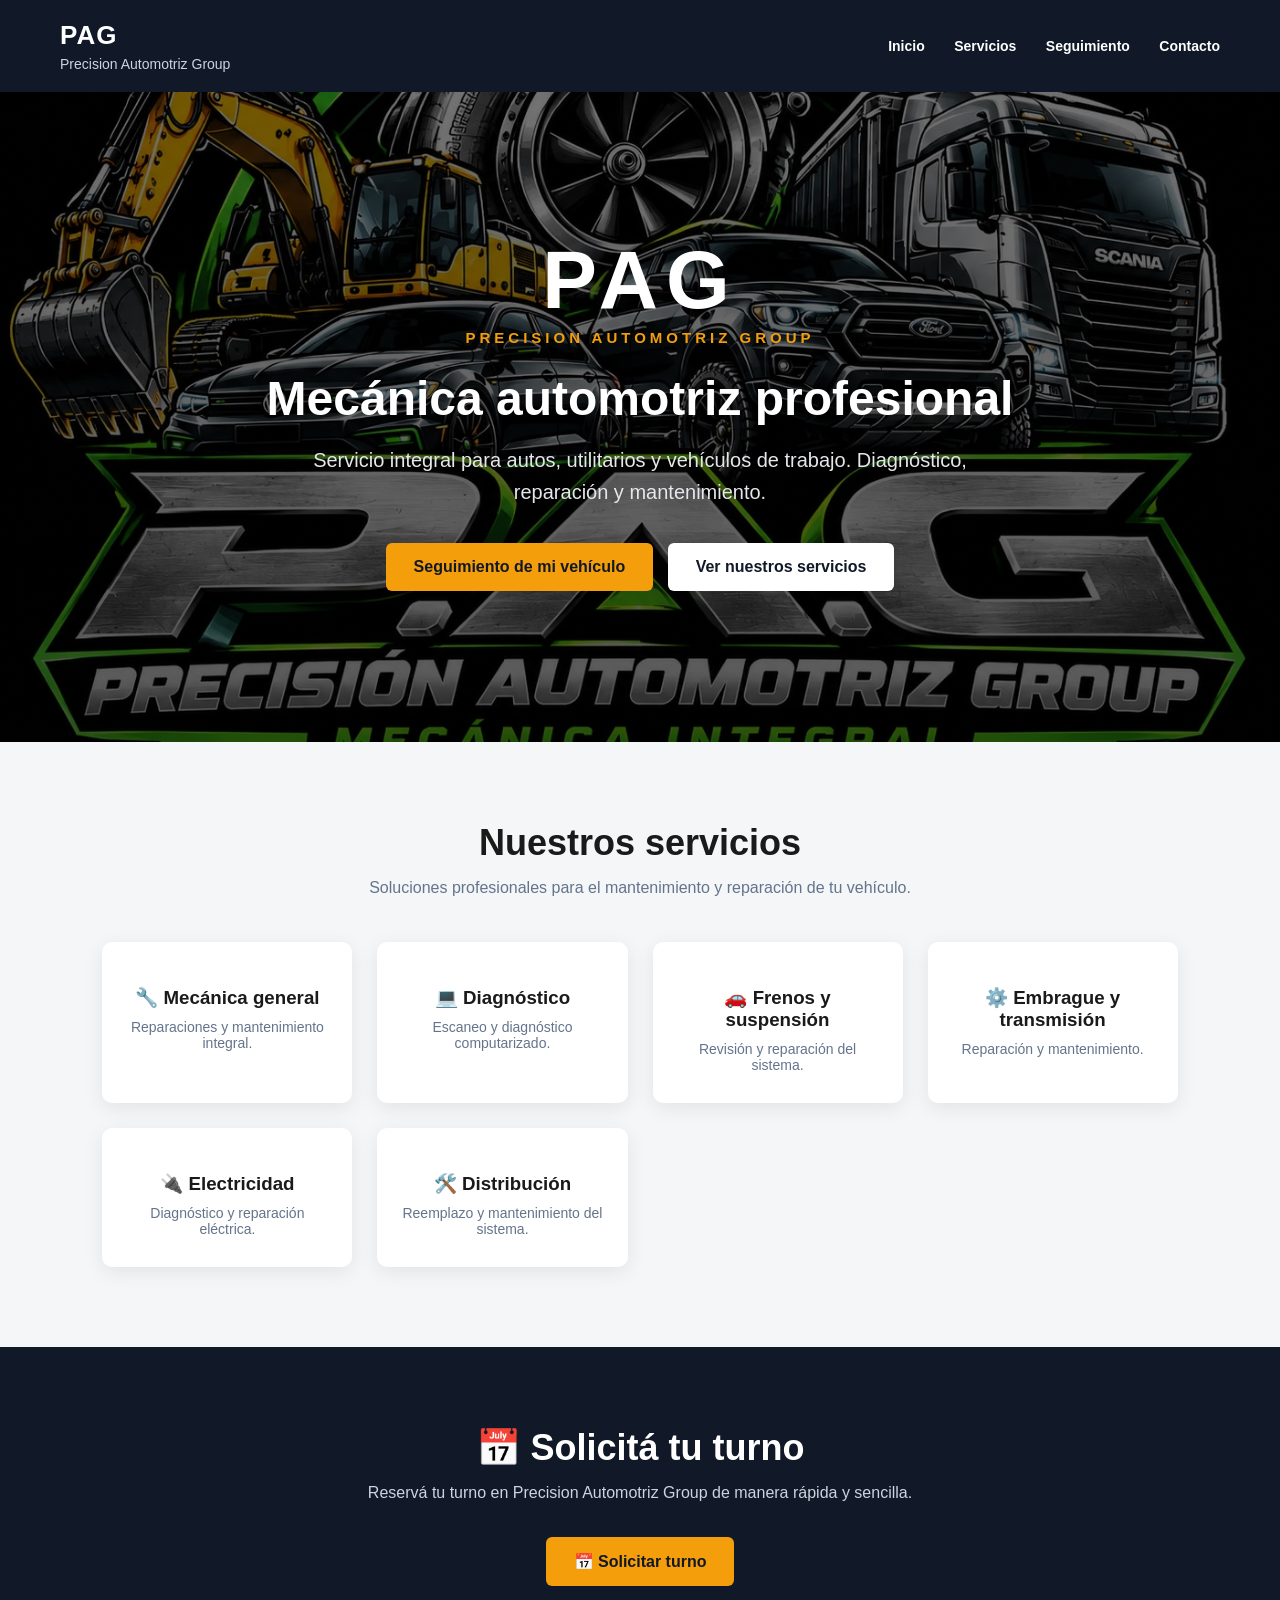
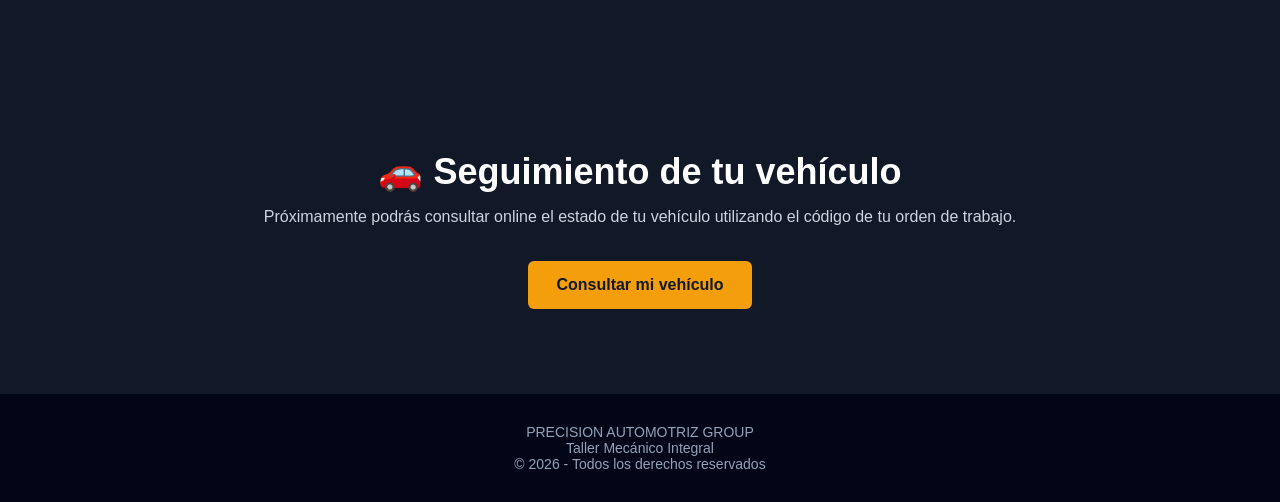
<file: index.html>
<!DOCTYPE html>
<html lang="es">

<head>
<link rel="icon" href="https://cdnjs.cloudflare.com/ajax/libs/twemoji/14.0.2/72x72/1f527.png" type="image/png">

    <meta charset="UTF-8">
    <meta name="viewport" content="width=device-width, initial-scale=1.0">

    <link rel="stylesheet" href="estilos.css">

    <title>Precision Automotriz Group</title>
</head>

<body>

    <header>

        <div class="logo">
            <h1>PAG</h1>
            <p>Precision Automotriz Group</p>
        </div>

        <nav>
            <a href="#inicio">Inicio</a>
            <a href="#servicios">Servicios</a>
            <a href="seguimiento">Seguimiento</a>
            <a href="#contacto">Contacto</a>
        </nav>

    </header>


    <section class="hero" id="inicio">

        <div class="hero-content">

    <div class="hero-brand">
        <span>PAG</span>
        <small>PRECISION AUTOMOTRIZ GROUP</small>
    </div>

    <h2>Mecánica automotriz profesional</h2>

    <p>
        Servicio integral para autos, utilitarios y vehículos de trabajo.
        Diagnóstico, reparación y mantenimiento.
    </p>

    <div class="hero-buttons">

    <a href="./seguimiento.html" class="btn btn-primary">
        Seguimiento de mi vehículo
    </a>

    <a href="#servicios" class="btn btn-secondary">
        Ver nuestros servicios
    </a>

</div>

</div>

    </section>


    <section class="services" id="servicios">

        <h2>Nuestros servicios</h2>

        <p class="services-description">
            Soluciones profesionales para el mantenimiento y reparación de tu vehículo.
        </p>

        <div class="services-grid">

            <div class="service-card">
                <h3>🔧 Mecánica general</h3>
                <p>Reparaciones y mantenimiento integral.</p>
            </div>

            <div class="service-card">
                <h3>💻 Diagnóstico</h3>
                <p>Escaneo y diagnóstico computarizado.</p>
            </div>

            <div class="service-card">
                <h3>🚗 Frenos y suspensión</h3>
                <p>Revisión y reparación del sistema.</p>
            </div>

            <div class="service-card">
                <h3>⚙️ Embrague y transmisión</h3>
                <p>Reparación y mantenimiento.</p>
            </div>

            <div class="service-card">
                <h3>🔌 Electricidad</h3>
                <p>Diagnóstico y reparación eléctrica.</p>
            </div>

            <div class="service-card">
                <h3>🛠️ Distribución</h3>
                <p>Reemplazo y mantenimiento del sistema.</p>
            </div>

        </div>

    </section>

<section class="tracking" id="turnos">

    <h2>📅 Solicitá tu turno</h2>

    <p>
        Reservá tu turno en Precision Automotriz Group
        de manera rápida y sencilla.
    </p>

    <a href="turnos.html" class="btn btn-primary">
        📅 Solicitar turno
    </a>

</section>
    <section class="tracking" id="seguimiento">

        <h2>🚗 Seguimiento de tu vehículo</h2>

        <p>
            Próximamente podrás consultar online el estado de tu vehículo
            utilizando el código de tu orden de trabajo.
        </p>

        <a href="#" class="btn btn-primary">
            Consultar mi vehículo
        </a>

    </section>


    <footer id="contacto">

        <p>PRECISION AUTOMOTRIZ GROUP</p>

        <p>Taller Mecánico Integral</p>

        <p>© 2026 - Todos los derechos reservados</p>

    </footer>

</body>

</html>
</file>
<file: estilos.css>
* {
    margin: 0;
    padding: 0;
    box-sizing: border-box;
}

body {
    font-family: Arial, Helvetica, sans-serif;
    background: #f4f6f8;
    color: #1a1a1a;
}

/* ENCABEZADO */

header {
    background: #111827;
    color: white;
    padding: 20px 60px;
    display: flex;
    justify-content: space-between;
    align-items: center;
}

.logo h1 {
    font-size: 26px;
    letter-spacing: 1px;
}

.logo p {
    color: #cbd5e1;
    margin-top: 5px;
    font-size: 14px;
}

nav a {
    color: white;
    text-decoration: none;
    margin-left: 25px;
    font-weight: bold;
    font-size: 14px;
}

nav a:hover {
    color: #f59e0b;
}

/* PORTADA */

.hero {
    min-height: 650px;

    background:
        linear-gradient(
            rgba(0, 0, 0, 0.55),
            rgba(0, 0, 0, 0.65)
        ),
        url("poster-pag.jpg");

    background-size: cover;
    background-position: center;
    background-repeat: no-repeat;

    display: flex;
    align-items: center;
    justify-content: center;

    text-align: center;
    color: white;

    padding: 60px 20px;
}

.hero-content {
    max-width: 850px;
}

.hero h2 {
    font-size: 52px;
    margin-bottom: 20px;
}

.hero p {
    font-size: 20px;
    margin-bottom: 35px;
    color: #e5e7eb;
}

/* BOTONES */

.btn {
    display: inline-block;
    padding: 15px 28px;
    margin: 5px;
    border-radius: 6px;
    text-decoration: none;
    font-weight: bold;
    transition: 0.3s;
}

.btn-primary {
    background: #f59e0b;
    color: #111827;
}

.btn-primary:hover {
    background: #d97706;
}

.btn-secondary {
    background: white;
    color: #111827;
}

.btn-secondary:hover {
    background: #e5e7eb;
}

/* SERVICIOS */

.services {
    padding: 80px 8%;
    text-align: center;
}

.services h2 {
    font-size: 36px;
    margin-bottom: 15px;
}

.services-description {
    color: #64748b;
    margin-bottom: 45px;
}

.services-grid {
    display: grid;
    grid-template-columns: repeat(auto-fit, minmax(220px, 1fr));
    gap: 25px;
}

.service-card {
    background: white;
    padding: 30px 20px;
    border-radius: 10px;
    box-shadow: 0 5px 20px rgba(0,0,0,0.08);
    transition: 0.3s;
}

.service-card:hover {
    transform: translateY(-5px);
}

.service-card h3 {
    margin: 15px 0 10px;
}

.service-card p {
    color: #64748b;
    font-size: 14px;
}

/* SEGUIMIENTO */

.tracking {
    background: #111827;
    color: white;
    padding: 80px 20px;
    text-align: center;
}

.tracking h2 {
    font-size: 36px;
    margin-bottom: 15px;
}

.tracking p {
    color: #cbd5e1;
    margin-bottom: 30px;
}

/* FOOTER */

footer {
    background: #020617;
    color: #94a3b8;
    text-align: center;
    padding: 30px 20px;
    font-size: 14px;
}

/* CELULAR */

@media (max-width: 768px) {

    header {
        padding: 20px;
        flex-direction: column;
        gap: 20px;
    }

    nav a {
        margin: 0 7px;
        font-size: 12px;
    }

    .hero h2 {
        font-size: 36px;
    }

    .hero p {
        font-size: 17px;
    }
}
/* MARCA PRINCIPAL */

.hero-brand {
    margin-bottom: 25px;
}

.hero-brand span {
    display: block;
    font-size: 82px;
    font-weight: 900;
    letter-spacing: 8px;
    line-height: 1;
}

.hero-brand small {
    display: block;
    margin-top: 8px;
    font-size: 15px;
    letter-spacing: 4px;
    color: #f59e0b;
    font-weight: bold;
}

/* BOTONES DE PORTADA */

.hero-buttons {
    margin-top: 30px;
}

/* TEXTO PRINCIPAL */

.hero h2 {
    font-size: 48px;
    font-weight: 800;
    margin-bottom: 18px;
}

.hero p {
    max-width: 700px;
    margin: 0 auto;
    line-height: 1.6;
}
/* PÁGINA DE SEGUIMIENTO */

.tracking-page {
    min-height: 650px;
    background: #f4f6f8;

    display: flex;
    align-items: center;
    justify-content: center;

    padding: 60px 20px;
}

.tracking-box {
    width: 100%;
    max-width: 550px;

    background: white;

    padding: 50px 40px;

    border-radius: 15px;

    text-align: center;

    box-shadow: 0 10px 35px rgba(0, 0, 0, 0.10);
}

.tracking-logo {
    font-size: 58px;
    font-weight: 900;
    letter-spacing: 7px;

    color: #111827;

    margin-bottom: 20px;
}

.tracking-box h2 {
    font-size: 32px;
    margin-bottom: 15px;
}

.tracking-box p {
    color: #64748b;
    line-height: 1.6;
    margin-bottom: 30px;
}

.tracking-box input {
    width: 100%;

    padding: 16px;

    border: 2px solid #e2e8f0;

    border-radius: 7px;

    font-size: 16px;

    text-align: center;

    outline: none;

    margin-bottom: 15px;
}

.tracking-box input:focus {
    border-color: #f59e0b;
}

.tracking-box .btn {
    border: none;
    cursor: pointer;
    width: 100%;
}

.volver {
    display: block;

    margin-top: 25px;

    color: #64748b;

    text-decoration: none;

    font-size: 14px;
}

.volver:hover {
    color: #f59e0b;
}
/* RESULTADO DEL SEGUIMIENTO */

#resultado {
    margin-top: 30px;
    text-align: left;
}

.resultado {
    background: #f8fafc;
    border: 1px solid #e2e8f0;
    border-radius: 12px;
    padding: 25px;
    box-shadow: 0 5px 18px rgba(0, 0, 0, 0.06);
}

.resultado h3 {
    font-size: 22px;
    color: #111827;
    margin-bottom: 20px;
    text-align: center;
}

.resultado p {
    color: #334155;
    margin: 12px 0;
    padding-bottom: 10px;
    border-bottom: 1px solid #e2e8f0;
}

.resultado p:last-child {
    border-bottom: none;
}

.resultado strong {
    color: #111827;
}

/* ESTADO DEL VEHÍCULO */

.resultado p:nth-child(4) {
    color: #15803d;
    font-weight: bold;
}

/* ORDEN NO ENCONTRADA */

.resultado.error {
    text-align: center;
    border: 1px solid #fecaca;
    background: #fef2f2;
}

.resultado.error h3 {
    color: #b91c1c;
}

.resultado.error p {
    color: #991b1b;
}
/* ==========================================
   ESTADO DEL VEHÍCULO
   ========================================== */

.estado-vehiculo {
    display: inline-block;
    padding: 8px 16px;
    margin-left: 8px;
    border-radius: 20px;
    background: #111827 !important;
    color: white !important;
    font-weight: bold !important;
    font-size: 14px !important;
    line-height: 1.2;
}
/* CABECERA DE LA ORDEN */

.ficha-cabecera {
    background: #111827;
    color: white;

    padding: 15px 20px;

    margin: 20px 0 25px;

    border-radius: 8px;

    display: flex;
    justify-content: space-between;
    align-items: center;
}

.ficha-cabecera span {
    font-size: 12px;
    letter-spacing: 1px;
    color: #cbd5e1;
    font-weight: bold;
}

.ficha-cabecera strong {
    font-size: 20px;
    color: #f59e0b;
}
/* TITULOS DE SECCIONES */

.titulo-seccion {

    margin-top: 25px;
    margin-bottom: 15px;

    padding-bottom: 8px;

    border-bottom: 2px solid #f59e0b;

    font-size: 18px;

    color: #111827;

    font-weight: 800;
}
/* FOTOS DEL VEHÍCULO */

.foto-vehiculo {
    display: block;

    width: 100%;
    max-width: 450px;

    height: 280px;

    object-fit: cover;

    margin: 20px auto;

    border-radius: 12px;

    border: 1px solid #e2e8f0;

    box-shadow: 0 5px 18px rgba(0, 0, 0, 0.10);
}
/* ==========================================
   PANEL ADMINISTRATIVO
   ========================================== */

.admin-page {
    min-height: 650px;
    background: #f4f6f8;
    padding: 60px 20px;
}

.admin-box {
    width: 100%;
    max-width: 850px;
    margin: auto;
    background: white;
    padding: 45px;
    border-radius: 15px;
    box-shadow: 0 10px 35px rgba(0, 0, 0, 0.10);
}

.admin-logo {
    font-size: 55px;
    font-weight: 900;
    letter-spacing: 7px;
    color: #111827;
    text-align: center;
    margin-bottom: 15px;
}

.admin-box h2 {
    text-align: center;
    font-size: 30px;
    margin-bottom: 10px;
    color: #111827;
}

.admin-description {
    text-align: center;
    color: #64748b;
    margin-bottom: 35px;
}

#formNuevaOrden {
    display: grid;
    grid-template-columns: 1fr 1fr;
    gap: 18px;
}

#formNuevaOrden input,
#formNuevaOrden select,
#formNuevaOrden textarea {
    width: 100%;
    padding: 14px;
    border: 1px solid #cbd5e1;
    border-radius: 7px;
    font-family: Arial, Helvetica, sans-serif;
    font-size: 15px;
    outline: none;
}

#formNuevaOrden input:focus,
#formNuevaOrden select:focus,
#formNuevaOrden textarea:focus {
    border-color: #f59e0b;
}

#formNuevaOrden textarea {
    resize: vertical;
}

#formNuevaOrden textarea,
#formNuevaOrden button {
    grid-column: 1 / -1;
}

.admin-button {
    width: 100%;
    padding: 15px;
    margin-top: 10px;
    border: none;
    border-radius: 7px;
    background: #111827;
    color: white;
    font-size: 15px;
    font-weight: bold;
    cursor: pointer;
    transition: 0.3s;
}

.admin-button:hover {
    background: #f59e0b;
    color: #111827;
}

@media (max-width: 700px) {

    .admin-box {
        padding: 25px;
    }

    #formNuevaOrden {
        grid-template-columns: 1fr;
    }

}
/* ==========================================
   PROGRESO DEL VEHÍCULO
   ========================================== */

.progreso-vehiculo {
    display: flex;
    align-items: flex-start;
    justify-content: center;
    gap: 8px;
    margin: 30px 0;
    padding: 20px 10px;
}

.paso {
    display: flex;
    flex-direction: column;
    align-items: center;
    min-width: 70px;
    color: #94a3b8;
}

.paso span {
    width: 38px;
    height: 38px;
    border-radius: 50%;
    background: #e2e8f0;
    color: #64748b;
    display: flex;
    align-items: center;
    justify-content: center;
    font-weight: bold;
}

.paso small {
    margin-top: 8px;
    font-size: 11px;
    text-align: center;
}

.paso.activo span {
    background: #f59e0b;
    color: #111827;
}

.paso.activo small {
    color: #111827;
    font-weight: bold;
}

.linea {
    width: 45px;
    height: 3px;
    background: #e2e8f0;
    margin-top: 18px;
}

.paso.activo + .linea {
    background: #f59e0b;
}

@media (max-width: 600px) {

    .progreso-vehiculo {
        gap: 2px;
    }

    .linea {
        width: 15px;
    }

    .paso {
        min-width: 50px;
    }

    .paso span {
        width: 32px;
        height: 32px;
    }

    .paso small {
        font-size: 9px;
    }
}
/* ==========================================
   LISTADO DE ÓRDENES
   ========================================== */

.orden-admin {
    background: #ffffff;
    border: 1px solid #e2e8f0;
    border-radius: 12px;
    padding: 20px;
    margin: 15px 0;
    box-shadow: 0 4px 12px rgba(0, 0, 0, 0.06);
}

.orden-admin h3 {
    margin-top: 0;
    color: #111827;
    font-size: 20px;
}

.orden-admin p {
    margin: 8px 0;
    color: #475569;
}

.orden-admin strong {
    color: #111827;
}

.orden-admin .admin-button {
    margin-top: 12px;
}
/* ==========================================
   ESTADOS DE LAS ÓRDENES
   ========================================== */

.estado-orden {
    display: inline-block;
    padding: 6px 12px;
    border-radius: 20px;
    font-size: 12px;
    font-weight: bold;
    margin-top: 4px;
}

.estado-recepcion {
    background: #fef3c7;
    color: #92400e;
}

.estado-diagnostico {
    background: #dbeafe;
    color: #1e40af;
}

.estado-reparacion {
    background: #e0e7ff;
    color: #3730a3;
}

.estado-repuestos {
    background: #ffedd5;
    color: #9a3412;
}

.estado-listo {
    background: #dcfce7;
    color: #166534;
}

.estado-entregado {
    background: #e5e7eb;
    color: #374151;
}
/* ==========================================
   ESTADOS DE LOS TURNOS
   ========================================== */

.estado-turno {
    display: inline-block;
    padding: 6px 12px;
    border-radius: 20px;
    font-size: 12px;
    font-weight: bold;
}

.estado-pendiente {
    background: #fef3c7;
    color: #92400e;
}

.estado-confirmado {
    background: #dcfce7;
    color: #166534;
}

.estado-cancelado {
    background: #fee2e2;
    color: #991b1b;
}
.estado-atendido {
    background: #dbeafe;
    color: #1e40af;
}

/* =====================================
   ADAPTACIÓN PARA CELULARES
   PRECISION AUTOMOTRIZ GROUP
===================================== */

@media screen and (max-width: 768px) {

    * {
        box-sizing: border-box;
    }

    body {
        width: 100%;
        margin: 0;
        overflow-x: hidden;
    }

    img {
        max-width: 100%;
        height: auto;
    }

    header {
        padding: 15px;
    }

    main {
        width: 100%;
        padding: 15px;
    }

    section {
        width: 100%;
        max-width: 100%;
    }

    button,
    input,
    select,
    textarea {
        max-width: 100%;
        font-size: 16px;
    }

    button {
        min-height: 44px;
        padding: 10px 15px;
    }

    input,
    select,
    textarea {
        width: 100%;
        padding: 12px;
    }

    .contenedor,
    .container {
        width: 100%;
        max-width: 100%;
        padding: 10px;
    }

    .servicios,
    .tarjetas,
    .cards {
        display: grid;
        grid-template-columns: 1fr;
        gap: 15px;
    }

    h1 {
        font-size: 28px;
        line-height: 1.2;
    }

    h2 {
        font-size: 23px;
    }

    p {
        line-height: 1.5;
        overflow-wrap: anywhere;
    }

}
css
/* Etiquetas del formulario de turnos */
.tracking label {
    display: block;
    color: #111827;
    font-size: 15px;
    font-weight: 700;
    margin-top: 14px;
    margin-bottom: 6px;
}
/* Forzar etiquetas visibles en el formulario de turnos online */
.tracking .orden-admin label {
    display: block !important;
    color: #111827 !important;
    font-size: 15px !important;
    font-weight: 700 !important;
    margin-top: 14px !important;
    margin-bottom: 6px !important;
}
</file>
